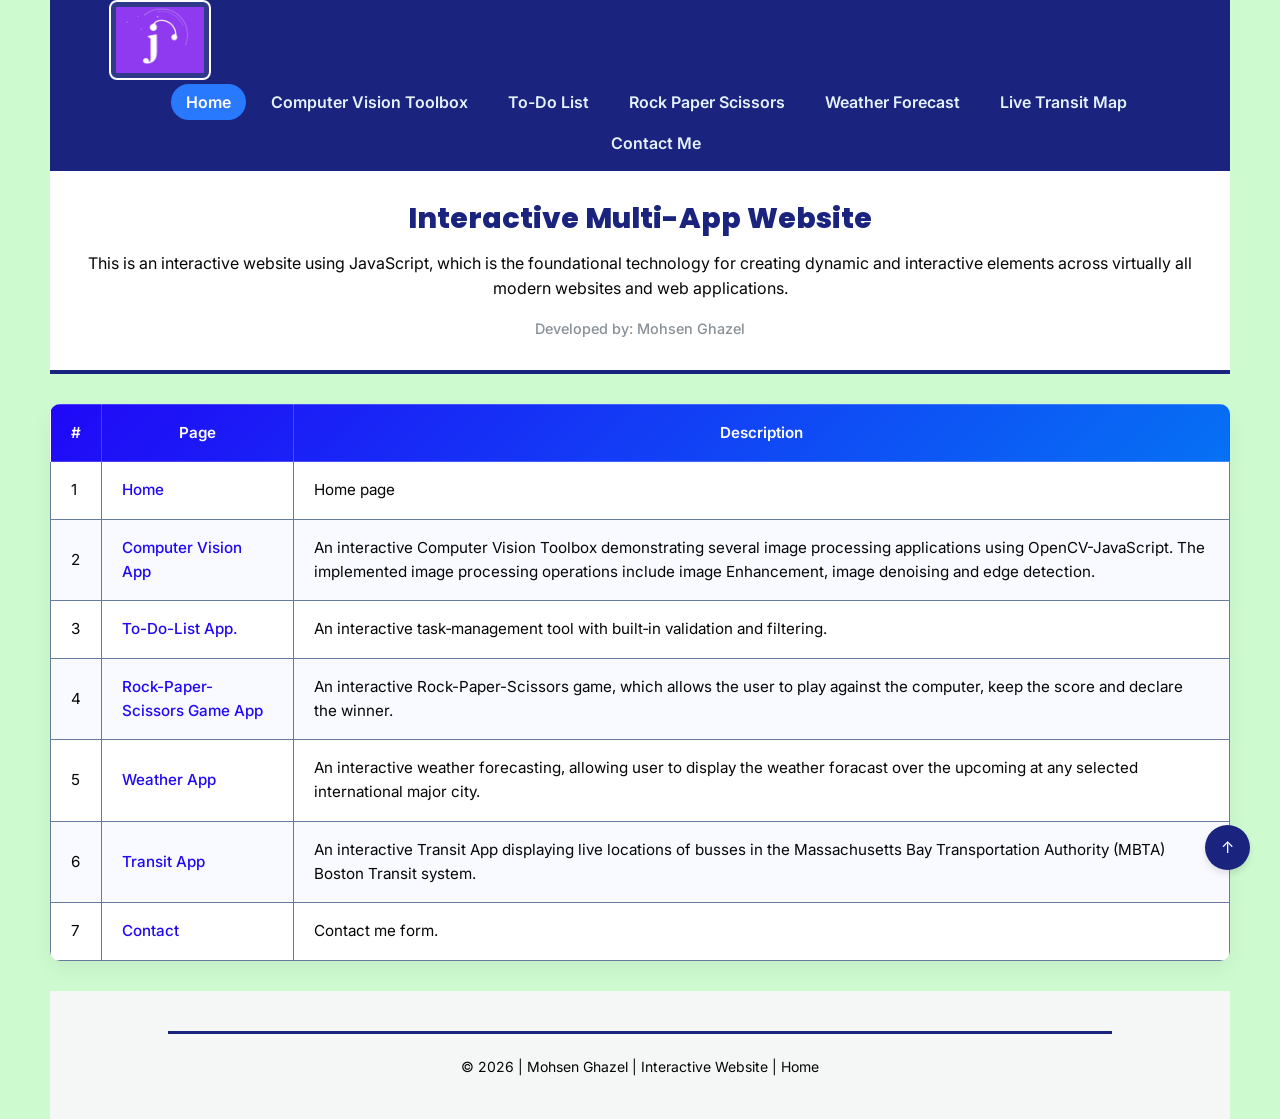
<file: index.html>
<!--
   =========================================================
   File: index.html
   =========================================================
   Course: Software Development Bootcamp Course
   Assignment # 2: Interactive Website
   =========================================================-
   Title: Interactive Website | Home Page
   ========================================================= 
   - Home Page of the Interactive Website.
   ========================================================= 
   Developer: Mohsen Ghazel
   Version: 25-Mar-2026
   ========================================================= 
-->
<!DOCTYPE html>
<html lang="en">
<head>
    <meta charset="UTF-8">
    <title>Interactive Website | Home Page</title>
    <meta name="viewport" content="width=device-width, initial-scale=1.0">
    <!-- Google Fonts -->
    <link rel="preconnect" href="https://fonts.googleapis.com">
    <link rel="preconnect" href="https://fonts.gstatic.com" crossorigin>
    <link href="https://fonts.googleapis.com/css2?family=Inter:wght@400;500;600&family=Poppins:wght@500;600;700&display=swap" rel="stylesheet">
    <!-- Bootstrap CSS -->
    <link href="https://cdn.jsdelivr.net/npm/bootstrap@5.3.2/dist/css/bootstrap.min.css" rel="stylesheet">
    <!-- My Styles Sheet-->
    <link rel="stylesheet" href="css/home_styles.css">
</head>

<body>
    <!-- Scroll to the very top of the document -->
    <div id="top"></div>

    <!-- ============================================ -->
    <!-- 1: TOP BANNER  -->
    <!-- ============================================ -->
    <header class="top-banner">
        <div class="logo">
            <a href="/">
                <img src="./assets/logo/js-animation.gif" alt="JS-Animation">
            </a>
        </div>
        <nav>
            <ul class="nav-links">
                <li><a href="index.html" class="active">Home</a></li>
                <li><a href="computer_vision_app.html">Computer Vision Toolbox</a></li>
                <li><a href="to_do_list_app.html">To-Do List</a></li>
                <li><a href="rock_paper_scissors_app.html">Rock Paper Scissors</a></li>
                <li><a href="weather_app.html">Weather Forecast</a></li>
                <li><a href="transit_app.html">Live Transit Map</a></li>
                <li><a href="contact.html">Contact Me</a></li>
            </ul>
        </nav>
    </header>

    <!-- ============================================ -->
    <!-- 2: HERO SECTION -->
    <!-- ============================================ -->
    <section class="hero-area">
        <h1>Interactive Multi-App Website</h1>
        <p class="subtitle">This is an interactive website using JavaScript, which is the foundational technology for creating dynamic and interactive elements across virtually all modern websites and web applications. </p>
        <div class="author-tag text-muted">Developed by: Mohsen Ghazel</div>
    </section>

    <!-- ============================================ -->
    <!-- 3: MAIN BODY -->
    <!-- ============================================ -->
    <main>
        <section>
            <div>
                <table class="modern-table">
                    <thead>
                        <tr>
                            <th>#</th>
                            <th>Page</th>
                            <th>Description</th>
                        </tr>
                    </thead>
                    <tbody>
                        <tr>
                            <td data-label="#">1</td>
                            <td data-label="Page"><a href="index.html">Home</a></td>
                            <td data-label="Description">Home page</td>
                        </tr>
                        <tr>
                            <td data-label="#">2</td>
                            <td data-label="Page"><a href="computer_vision_app.html">Computer Vision App</a></td>
                            <td data-label="Description">An interactive Computer Vision Toolbox demonstrating several image processing applications using OpenCV-JavaScript. The implemented image processing operations include image Enhancement, image denoising and edge detection.</td>
                        </tr>
                        <tr>
                            <td data-label="#">3</td>
                            <td data-label="Page"><a href="to_do_list_app.html"> To-Do-List App.</td>
                            <td data-label="Description">An interactive task‑management tool with built‑in validation and filtering.</td>
                        </tr>
                        <tr>
                            <td data-label="#">4</td>
                            <td data-label="Page"><a href="rock_paper_scissors_app.html"> Rock-Paper-Scissors Game App</a></td>
                            <td data-label="Description">An interactive Rock-Paper-Scissors game, which allows the user to play against the computer, keep the score and declare the winner.</td>
                        </tr>
                        <tr>
                            <td data-label="#">5</td>
                            <td data-label="Page"><a href="weather_app.html">Weather App</a></td>
                            <td data-label="Description">An interactive weather forecasting, allowing user to display the weather foracast over the upcoming at any selected international major city.</td>
                        </tr>
                        <tr>
                            <td data-label="#">6</td>
                            <td data-label="Page"><a href="transit_app.html">Transit App</a></td>
                            <td data-label="Description">An interactive Transit App displaying live locations of busses in the Massachusetts Bay Transportation Authority (MBTA) Boston Transit system.</td>
                        </tr>
                        <tr>
                            <td data-label="#">7</td>
                            <td data-label="Page"><a href="contact.html">Contact</a></td>
                            <td data-label="Description">Contact me form.</td>
                        </tr>
                    </tbody>
                </table>
            </div>
        </section>
    </main>

    <!-- Scroll to the very top of the document -->
    <a href="#top" class="topButton">↑</a>

    <!-- ============================================ -->
    <!-- 4: FOOTER -->
    <!-- ============================================ -->
    <footer>
        <div class="footer-line"></div>
        <small>&copy; 2026 | Mohsen Ghazel | Interactive Website | Home</small>
    </footer>

    <!-- ============================================ -->
    <!-- 5: The JavaScript Files: -->
    <!-- ============================================ -->
    <!-- Bootstrap JS File -->
    <script src="https://cdn.jsdelivr.net/npm/bootstrap@5.3.2/dist/js/bootstrap.bundle.min.js"></script>
    <!-- The page JS Script File -->
    <script src="js/home_script.js"></script>
</body>
</html>
</file>
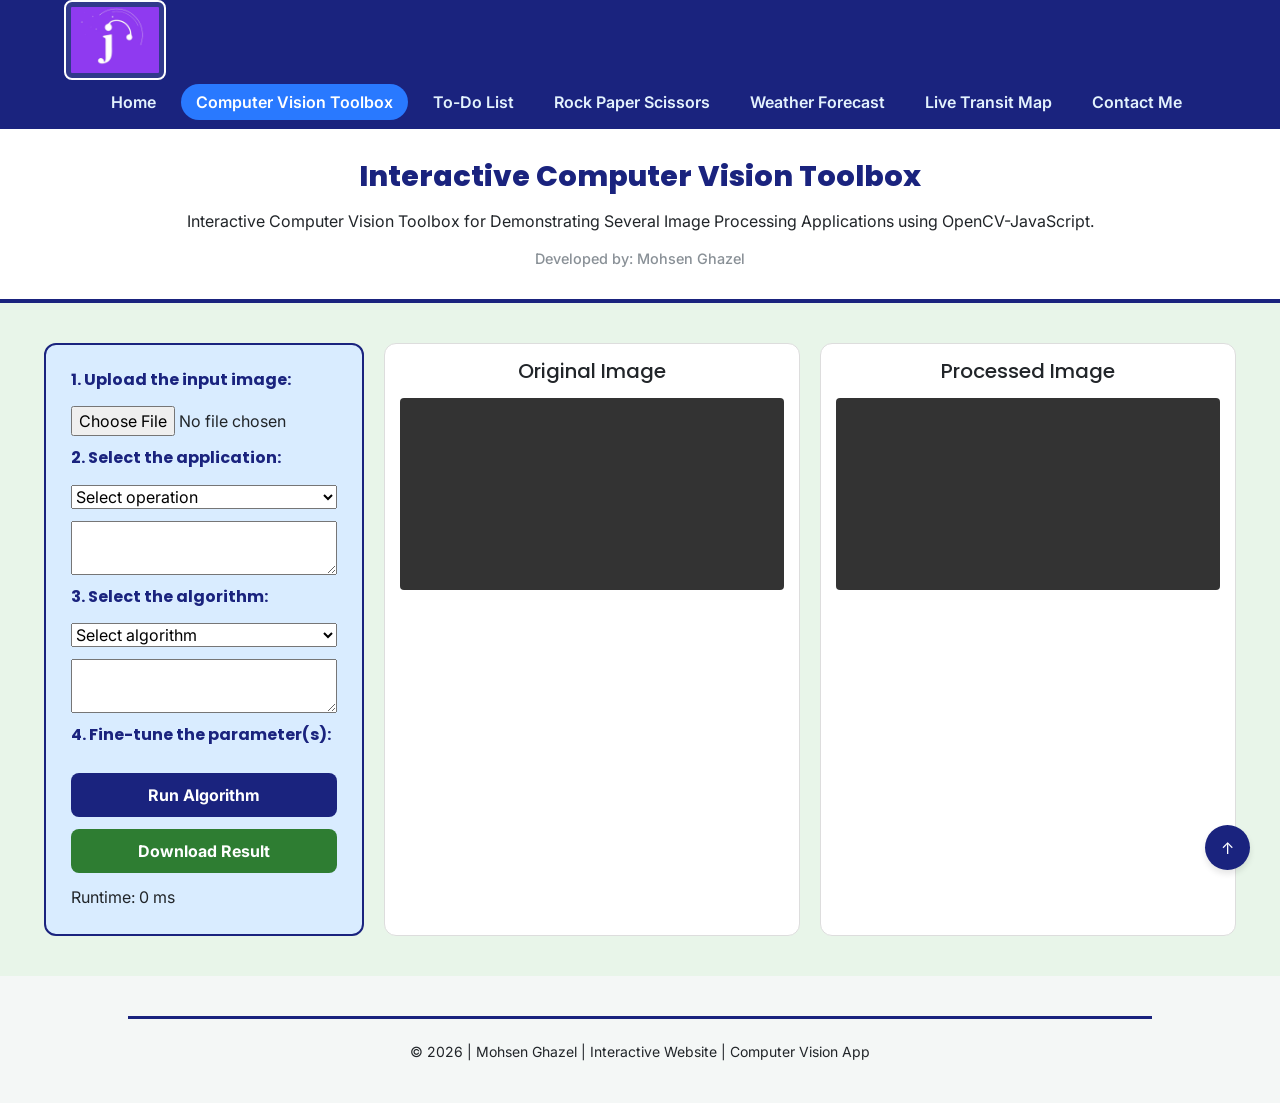
<file: computer_vision_app.html>
<!--
   =========================================================
   File: computer_vision_app.html
   =========================================================
   Course: Software Development Bootcamp Course
   Assignment # 2: Interactive Website
   =========================================================-
   Title: Interactive Computer Vision Toolbox using OpenCV-JavaScript
   ========================================================= 
   - An interactive, browser-based platform for experimenting 
     with Image Processing and Computer Vision algorithms using OpenCV.js.
        - This project provides a hands-on visual learning environment where users can:
            - Upload an input image.
            - Select the type of image processing operation to be applied on the selected image
            - Select the algorithm to process the image
            - Adjust algorithm parameter(s) in real-time
            - Observe the results instantly.
    ========================================================= 
    Developer: Mohsen Ghazel
    Version: 25-Mar-2026
    ========================================================= 
-->
<!DOCTYPE html>
<html lang="en">
<head>
    <meta charset="UTF-8">
    <title>Interactive Computer Vision Toolbox | OpenCV-JS </title>
    <meta name="viewport" content="width=device-width, initial-scale=1.0">
    <!-- Google Fonts -->
    <link rel="preconnect" href="https://fonts.googleapis.com">
    <link rel="preconnect" href="https://fonts.gstatic.com" crossorigin>
    <link href="https://fonts.googleapis.com/css2?family=Inter:wght@400;500;600&family=Poppins:wght@500;600;700&display=swap" rel="stylesheet">
    <!-- Bootstrap CSS -->
    <link href="https://cdn.jsdelivr.net/npm/bootstrap@5.3.2/dist/css/bootstrap.min.css" rel="stylesheet">
    <!-- OpenCV-JS Library (Keeping async as per your requirement) -->
    <script async src="https://docs.opencv.org/4.x/opencv.js"></script>
    <!-- Page Styles Sheet-->
    <link rel="stylesheet" href="css/cv_styles.css">
</head>

<body class="d-flex flex-column min-vh-100">
    <!-- Scroll to the very top of the document -->
    <div id="top"></div>
    <!-- ============================================ -->
    <!-- 1: TOP BANNER: Navigation Menu -->
    <!-- ============================================ -->
    <header class="top-banner">
        <div class="logo">
            <a href="/">
                <img src="./assets/logo/js-animation.gif" alt="JS-Animation">
            </a>
        </div>
        <nav>
            <ul class="nav-links">
                <li><a href="index.html">Home</a></li>
                <li><a href="computer_vision_app.html" class="active">Computer Vision Toolbox</a></li>
                <li><a href="to_do_list_app.html">To-Do List</a></li>
                <li><a href="rock_paper_scissors_app.html">Rock Paper Scissors</a></li>
                <li><a href="weather_app.html">Weather Forecast</a></li>
                <li><a href="transit_app.html">Live Transit Map</a></li>
                <li><a href="contact.html">Contact Me</a></li>
            </ul>
        </nav>
    </header>

    <!-- ============================================ -->
    <!-- 2: HERO SECTION: Description of the App -->
    <!-- ============================================ -->
    <section class="hero-area">
        <h1>Interactive Computer Vision Toolbox</h1>
        <p class="subtitle">Interactive Computer Vision Toolbox for Demonstrating Several Image Processing Applications using OpenCV-JavaScript.</p>
        <div class="author-tag text-muted">Developed by: Mohsen Ghazel</div>
    </section>

    <!-- ============================================ -->
    <!-- 3: MAIN CANVAS AREA: Sidebar and main display canvas -->
    <!-- ============================================ -->
    <main class="main-canvas-wrapper">
        <div class="container">
            <!-- Side-bar container: EXACTLY as original -->
            <div class="sidebar">
                <h3>1. Upload the input image:</h3>
                <input type="file" id="imageInput" accept="image/*">

                <h3>2. Select the application:</h3>
                <select id="operationSelect">
                    <option value="">Select operation</option>
                </select>
                <textarea id="operationDescription" readonly></textarea>

                <h3>3. Select the algorithm:</h3>
                <select id="algorithmSelect">
                    <option value="">Select algorithm</option>
                </select>
                <textarea id="algorithmDescription" readonly></textarea>

                <h3>4. Fine-tune the parameter(s):</h3>
                <div id="parameterContainer"></div>

                <!-- Your original Run button (ID unchanged) -->
                <button id="runButton">Run Algorithm</button>
                <button id="downloadButton">Download Result</button>
                
                <div id="runtimeBox">
                    Runtime: <span id="runtimeValue">0</span> ms
                </div>
            </div>

            <!-- Image display canvas: EXACTLY as original -->
            <div class="canvasArea">
                <div class="imageBox">
                    <h5>Original Image</h5>
                    <canvas id="originalCanvas"></canvas>
                </div>
                <div class="imageBox">
                    <h5>Processed Image</h5>
                    <canvas id="outputCanvas"></canvas>
                </div>
            </div>
        </div>
    </main>

    <!-- Scroll to the very top of the document -->
    <a href="#top" class="topButton">↑</a>

    <!-- ============================================ -->
    <!-- 4: FOOTER -->
    <!-- ============================================ -->
    <footer>
        <div class="footer-line"></div>
        <small>&copy; 2026 | Mohsen Ghazel | Interactive Website | Computer Vision App</small>
    </footer>

    <!-- ============================================ -->
    <!-- 5: The JavaScript Files: -->
    <!-- ============================================ -->
    <!-- Bootstrap JS File -->
    <script src="https://cdn.jsdelivr.net/npm/bootstrap@5.3.2/dist/js/bootstrap.bundle.min.js"></script>
    <!-- The page JS Files  -->
    <script src="js/cv_data.js"></script>
    <script src="js/cv_ui.js"></script>
    <script src="js/cv_algorithms.js"></script>
    <script src="js/cv_script.js"></script>
</body>
</html>
</file>
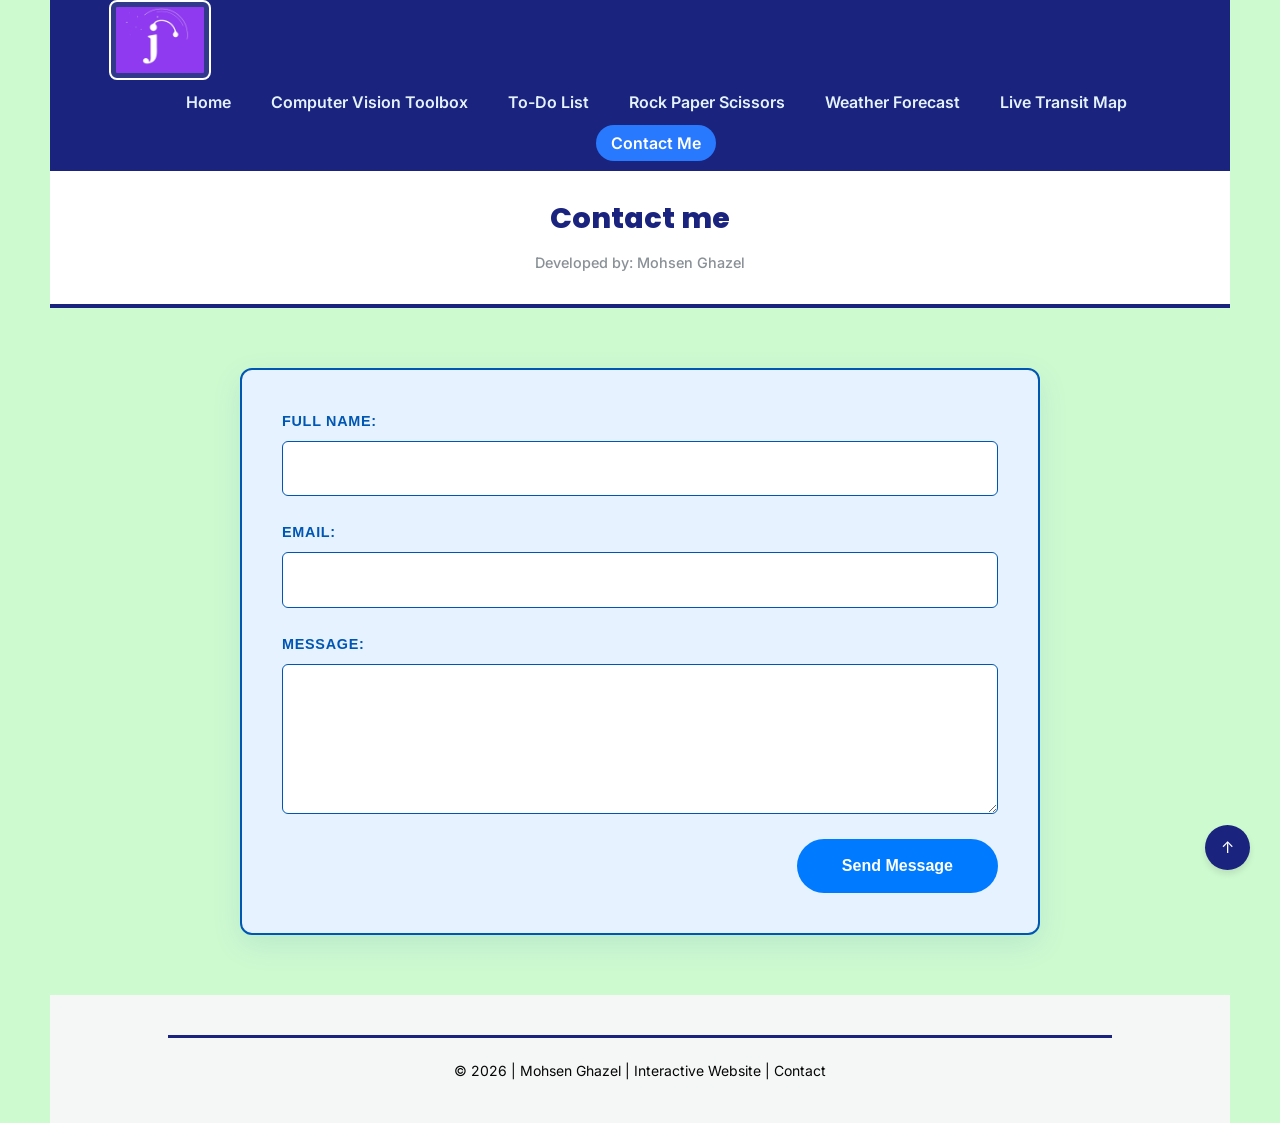
<file: contact.html>
<!--
   =========================================================
   File: contact.html
   =========================================================
   Course: Software Development Bootcamp Course
   Assignment # 2: Interactive Website
   =========================================================-
   Title: Contact me page
   ========================================================= 
   - Home Page of the Interactive Website.
   ========================================================= 
   Developer: Mohsen Ghazel
   Version: 31-Mar-2026
   ========================================================= 
-->
<!DOCTYPE html>
<html lang="en">
<head>
    <meta charset="UTF-8">
    <title>Contact | Your Name</title>
    <meta name="viewport" content="width=device-width, initial-scale=1.0">
    <!-- Google Fonts -->
    <link rel="preconnect" href="https://fonts.googleapis.com">
    <link rel="preconnect" href="https://fonts.gstatic.com" crossorigin>
    <link href="https://fonts.googleapis.com/css2?family=Inter:wght@400;500;600&family=Poppins:wght@500;600;700&display=swap" rel="stylesheet">
    <!-- Bootstrap CSS -->
    <link href="https://cdn.jsdelivr.net/npm/bootstrap@5.3.2/dist/css/bootstrap.min.css" rel="stylesheet">
    <!-- My Styles Sheet-->
    <link rel="stylesheet" href="css/home_styles.css">
</head>

<body>
    <!-- Scroll to the very top of the document -->
    <div id="top"></div>

    <!-- ============================================ -->
    <!-- 1: TOP BANNER  -->
    <!-- ============================================ -->
    <header class="top-banner">
        <div class="logo">
            <a href="/">
                <img src="./assets/logo/js-animation.gif" alt="JS-Animation">
            </a>
        </div>
        <nav>
            <ul class="nav-links">
                <li><a href="index.html">Home</a></li>
                <li><a href="computer_vision_app.html">Computer Vision Toolbox</a></li>
                <li><a href="to_do_list_app.html">To-Do List</a></li>
                <li><a href="rock_paper_scissors_app.html">Rock Paper Scissors</a></li>
                <li><a href="weather_app.html">Weather Forecast</a></li>
                <li><a href="transit_app.html">Live Transit Map</a></li>
                <li><a href="contact.html" class="active">Contact Me</a></li>
            </ul>
        </nav>
    </header>

    <!-- ============================================ -->
    <!-- 2: HERO SECTION -->
    <!-- ============================================ -->
    <section class="hero-area">
        <h1>Contact me</h1>
        <div class="author-tag text-muted">Developed by: Mohsen Ghazel</div>
    </section>

    <!-- ============================================ -->
    <!-- 3: TOP BANNER  -->
    <!-- ============================================ -->
    <main>
        <section>
            <!----------------------------------------------------------->
            <!-- Contact Form  -->
            <!----------------------------------------------------------->
            <form id="contact-form" novalidate>
                <!-- Name -->
                <div class="form-group">
                    <label for="name">Full Name:</label>
                    <input type="text" id="name" name="name" required minlength="2">
                    <span class="error-message" id="name-error"></span>
                </div>
                <!-- Email -->
                <div class="form-group">
                    <label for="email">Email:</label>
                    <input type="email" id="email" name="email" required>
                    <span class="error-message" id="email-error"></span>
                </div>
                <!-- Message -->
                <div class="form-group">
                    <label for="message">Message:</label>
                    <textarea id="message" name="message" required minlength="10"></textarea>
                    <span class="error-message" id="message-error"></span>
                </div>

                <!-- Button -->
                <div class="button-container">
                    <button type="submit">Send Message</button>
                </div>

            </form>
        </section>
    </main>
    
    <!-- Scroll to the very top of the document -->
    <a href="#top" class="topButton">↑</a>

    <!-- ============================================ -->
    <!-- 4: FOOTER -->
    <!-- ============================================ -->
    <footer>
        <div class="footer-line"></div>
        <small>&copy; 2026 | Mohsen Ghazel | Interactive Website | Contact</small>
    </footer>

    <!-- ============================================ -->
    <!-- 5: The JavaScript Files: -->
    <!-- ============================================ -->
    <!-- Bootstrap JS File -->
    <script src="https://cdn.jsdelivr.net/npm/bootstrap@5.3.2/dist/js/bootstrap.bundle.min.js"></script>
    <!-- The page JS Script File -->
    <script src="js/home_script.js"></script>
</body>
</html>
</file>
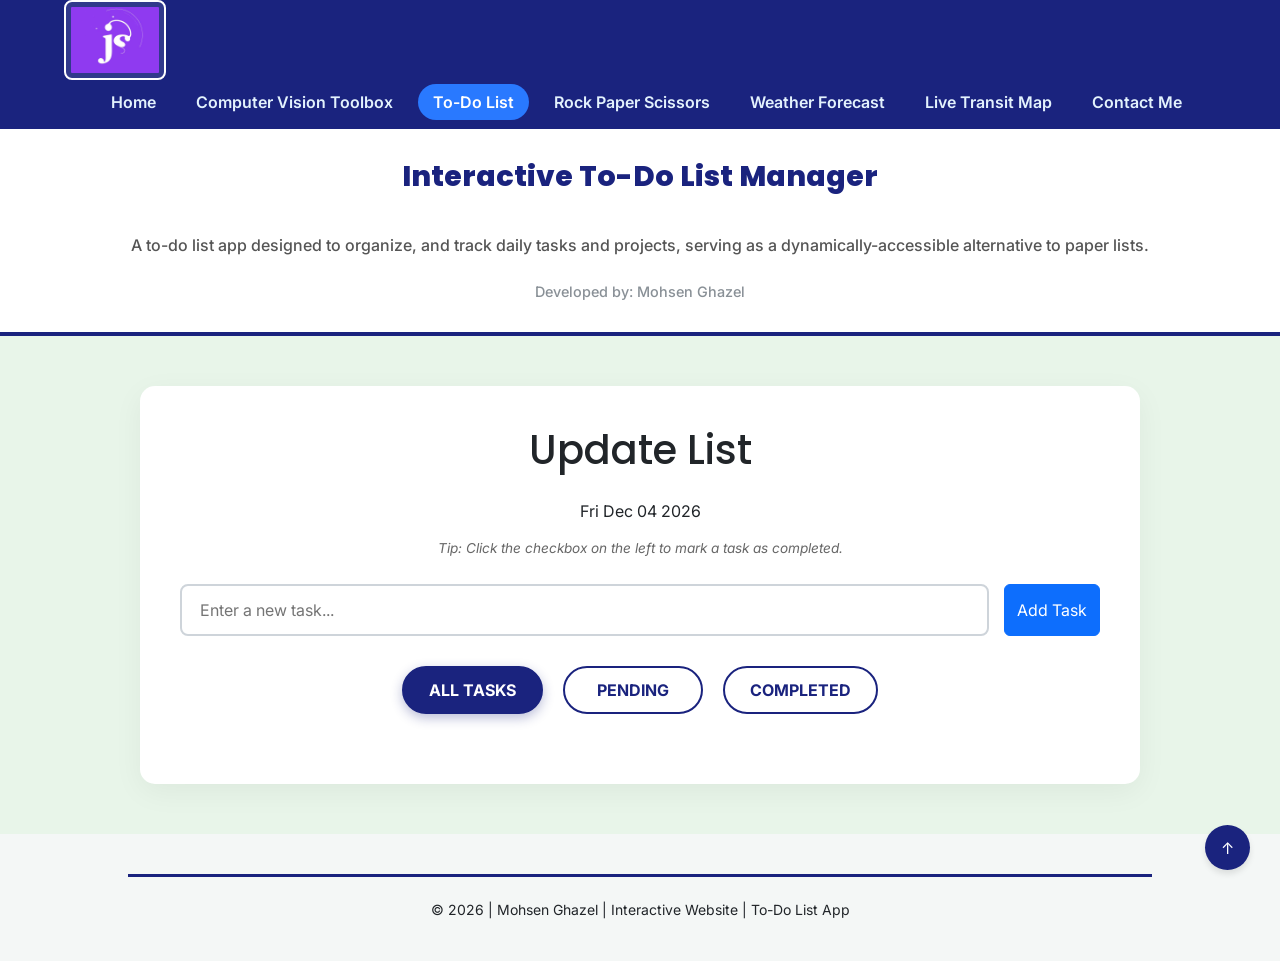
<file: to_do_list_app.html>
<!--  
   =========================================================
   File: to_do_list_app.html
   =========================================================
   Course: Software Development Bootcamp Course
   Assignment # 2: Interactive Website
   =========================================================-
   Title: Interactive To-Do-List App
   ========================================================= 
   - An interactive To-Do-List App, which allows users to:
    - Add a  new task to the list
    - Remove an existing task
    - Mark a task a complete
    - List all tasks
    - List all completed tasks
    ========================================================= 
    Developer: Mohsen Ghazel
    Version: 26-Mar-2026
    ========================================================= 
-->
<!DOCTYPE html>
<html lang="en">
    <head>
        <meta charset="UTF-8">
        <title>To-Do-List | Interactive To-Do-List </title>
        <meta name="viewport" content="width=device-width, initial-scale=1.0">
        <!-- Google Fonts -->
        <link rel="preconnect" href="https://fonts.googleapis.com">
        <link rel="preconnect" href="https://fonts.gstatic.com" crossorigin>
        <link href="https://fonts.googleapis.com/css2?family=Inter:wght@400;500;600&family=Poppins:wght@500;600;700&display=swap" rel="stylesheet">
        <!-- Bootstrap CSS -->
        <link href="https://cdn.jsdelivr.net/npm/bootstrap@5.3.2/dist/css/bootstrap.min.css" rel="stylesheet">
        <!-- Page Styles Sheet-->
        <link rel="stylesheet" href="./css/tdl_styles.css">
    </head>

    <body>
        <!-- Go to top of the page: At the top of your page -->
        <div id="top"></div>

        <!-- ============================================ -->
        <!-- 1: Top Banner Navigation Menu -->
        <!-- ============================================ -->
        <header class="top-banner">
            <div class="logo">
                <a href="/">
                    <img src="./assets/logo/js-animation.gif" height="45px" alt="JS-Animation">
                </a>
            </div>
            <nav>
                <ul class="nav-links">
                    <li><a href="index.html">Home</a></li>
                    <li><a href="computer_vision_app.html">Computer Vision Toolbox</a></li>
                    <li><a href="to_do_list_app.html"  class="active">To-Do List</a></li>
                    <li><a href="rock_paper_scissors_app.html">Rock Paper Scissors</a></li>
                    <li><a href="weather_app.html">Weather Forecast</a></li>
                    <li><a href="transit_app.html">Live Transit Map</a></li>
                    <li><a href="contact.html">Contact Me</a></li>
                </ul>
            </nav>
        </header>

        <!-- ============================================ -->
        <!-- 2: HERO SECTION: Description of the App -->
        <!-- ============================================ -->
        <section class="hero-area">
            <h1>Interactive To-Do List Manager</h1>
            <br>
            <p class="subtitle">A to-do list app designed to organize, and track daily tasks and projects, serving as a dynamically-accessible alternative to paper lists.</p>
            <br>
            <div class="author-tag text-muted">Developed by: Mohsen Ghazel</div>
        </section>

        <!-- ============================================ -->
        <!-- 3: Main Body (The Canvas) -->
        <!-- ============================================ -->
        <main class="main-canvas">
            <div class="app">
                <header>
                    <h1>Update List</h1>
                    <p id="todayDate"></p>
                    <!-- Added instruction for the user -->
                    <span class="instruction-note">
                        Tip: Click the checkbox on the left to mark a task as completed.
                    </span>
                </header>

                <div class="input-container">
                    <input id="taskInput" placeholder="Enter a new task...">
                    <button id="addBtn" class="btn btn-primary">Add Task</button>
                </div>

                <!-- Inside the .app container -->
                <div class="filters">
                    <button data-filter="all" class="active">All Tasks</button>
                    <button data-filter="active">Pending</button>
                    <button data-filter="completed">Completed</button>
                </div>

                <ul id="taskList" class="list-unstyled">
                    <!-- Example of the new organized structure -->
                    <li class="task-item">
                        <span class="task-text">Complete OpenCV Project</span>
                        <div class="task-btns">
                            <button class="btn-edit btn-sm">Edit</button>
                            <button class="btn-delete btn-sm">Delete</button>
                        </div>
                    </li>
                </ul>
            </div>
        </main>

        <!-- Scroll to the very top of the document -->
        <a href="#top" class="topButton">↑</a>

        <!-- ============================================ -->
        <!-- 4: FOOTER -->
        <!-- ============================================ -->
        <footer>
            <div class="footer-line"></div>
            <small>&copy; 2026 | Mohsen Ghazel | Interactive Website | To-Do List App</small>
        </footer>

        <!-- ============================================ -->
        <!-- 5: The JavaScript Files: -->
        <!-- ============================================ -->
        <!-- Bootstrap JS File -->
        <script src="https://cdn.jsdelivr.net/npm/bootstrap@5.3.2/dist/js/bootstrap.bundle.min.js"></script>
        <!-- The page JS Files  -->
        <script src="./js/tdl_script.js"></script>
    </body>
</html>
</file>
<file: css/home_styles.css>
/* =========================================================
   Stylesheet file: styles.css
   ---------------------------------------------------------
   Software Development Bootcamp Course
   Assignment # 1: Personal Website
   ---------------------------------------------------------
   Student: Mohsen Ghazel
   Professional Digital Portfolio 
   =========================================================
   Structure:
   ---------------------------------------------------------
   Part 1  : Global Variables
   Part 2  : Header
   Part 3  : Navigation
   Part 4  : Main Body
             4.1 Typography
             4.2 Layout Containers
             4.3 Sections
             4.4 Components
             4.5: Tables
             4.6 Forms
             4.7 Utilities
   Part 5  : Footer
   Part 6  : Media Responsiveness
   ========================================================= */

/* =========================================================
   Part 1: GLOBAL VARIABLES
   ========================================================= */

/* --- Universal Reset --- */
*,
*::before,
*::after {
    margin: 0;
    padding: 0;
    box-sizing: border-box;
    min-width: 0; 
}

/* --- Root Design Tokens --- */
:root {
    --primary-color: #2008f7;
    --accent-color: #0671f4;
    --background-color: #cefad0;
    --text-color: #060606;
    --white-color: #ffffff;
    --border-color: #dddddd;
    --danger-color: #dc3545;

    /* Radii */
    --radius-sm: 8px;
    --radius-md: 12px;
    --radius-lg: 18px;
}

/* --- Global HTML Behavior --- */
html {
    scroll-behavior: smooth;
}

/* --- Base Body --- */
body {
    /*  TYPOGRAPHY WITH GOOGLE FONTS */
    font-family: 'Inter', sans-serif;
    background-color: var(--background-color);
    color: var(--text-color);
    line-height: 1.6;

    /* Horizontal left/right margin-spacing */
    padding-left: 50px;
    padding-right: 50px;
}

/* --- Responsive Images --- */
img {
    max-width: 100%;
    height: auto;
    display: block;
}

/* 
----------------------------------------------------------------
2. HEADER & NAVIGATION 
----------------------------------------------------------------
*/
.top-banner {
    display: flex;
    justify-content: space-between;
    align-items: center;
    padding: 0 5%; /* Changed to percentage for flexibility */
    background-color: #1a237e;
    min-height: 100px; /* Use min-height so it can expand if items wrap */
    height: auto;      /* Allows container to grow if needed */
    color: white;
    flex-wrap: wrap;   /* Crucial: allows items to move to next line instead of overlapping */
}

/* Styled Logo with White Border */
.top-banner img {
    height: 80px;               /* Keeps it from being too big */
    width: auto;
    border: 2px solid white;    /* The white border */
    padding: 5px;               /* Space between logo and border */
    border-radius: var(--radius-sm); /* Matches your global theme radius */
    background-color: rgba(255, 255, 255, 0.1); /* Optional: slight glow effect */
    transition: transform 0.3s ease;
}

.nav-links {
    display: flex;
    list-style: none;
    gap: 10px;
    margin: 10px 0;    /* Added vertical margin for when it wraps */
    flex-wrap: wrap;   /* Allows individual links to wrap on very small screens */
    justify-content: center;
}

.nav-links a {
    text-decoration: none;
    color: #e3f2fd;
    padding: 8px 15px; /* Slightly reduced padding for better fit */
    border-radius: 25px;
    font-weight: 600;
    white-space: nowrap; /* Keeps link text on one line */
    transition: background-color 0.3s ease;
}

/* Mobile Fix: Centers everything when the screen is small */
@media (max-width: 768px) {
    .top-banner {
        flex-direction: column; /* Stacks logo/title above the menu */
        justify-content: center;
        padding: 20px;
    }
    
    .nav-links {
        padding: 0;
        gap: 5px;
    }

    /* Styled Logo with White Border */
    .top-banner img {
        height: 50px;               /* Keeps it from being too big */
        width: auto;
        border: 2px solid white;    /* The white border */
        padding: 5px;               /* Space between logo and border */
        border-radius: var(--radius-sm); /* Matches your global theme radius */
        background-color: rgba(255, 255, 255, 0.1); /* Optional: slight glow effect */
        transition: transform 0.3s ease;
    }
}

.nav-links a.active {
    background-color: #2979ff;
    color: white;
}


/* 
----------------------------------------------------------------
3. HERO SECTION
----------------------------------------------------------------
*/
.hero-area {
    text-align: center;
    padding: 30px 20px;
    background: #ffffff;
    border-bottom: 4px solid #1a237e;
}

.hero-area h1 {
    font-weight: 800;
    color: #1a237e;
    font-size: 1.8rem;
    margin-bottom: 5px;
}

/* Standard Bootstrap behavior (often included) */
.text-muted {
    color: #6c757d !important; /* Muted gray color */
}

/* Custom styling for the author name */
.author-tag {
    font-weight: 500;       /* Slightly bolder than body text */
    font-size: 0.9em;      /* Slightly smaller */
    text-decoration: none; /* If it's a link, remove underline */
}

/* Combine with text-muted for the specific usage */
.author-tag.text-muted {
    opacity: 0.8;          /* Adds extra subtlety */
}

/* =========================================================
   Part 4: MAIN BODY
   ========================================================= */
/* ---------------------------------------------------------
   4.1 TYPOGRAPHY
   --------------------------------------------------------- */
/* Headings */
h1, h2, h3, h4, h5, h6 {
    /* TYPOGRAPHY WITH GOOGLE FONTS */
    font-family: 'Poppins', sans-serif;
    margin-bottom: 15px;
    color: var(--primary-color);
    line-height: 1.2;
}

h1 {
    font-size: clamp(1.8rem, 4vw, 2.5rem);
    /*border-bottom: 2px solid var(--accent-color);*/
    padding-bottom: 10px;
}

h2 {
    font-size: clamp(1.4rem, 3vw, 2rem);
}

/* paragraphs */
p {
    margin-bottom: 15px;
}

/* Ordered/un-ordered lists */
ul, ol {
    margin-left: 20px;
    margin-bottom: 15px;
}

/* Lists */
li {
    margin-bottom: 5px;
}

/* ---------------------------------------------------------
   4.2 LAYOUT CONTAINERS
   --------------------------------------------------------- */
/* Container */
.container {
    width: 100%;
    max-width: 1200px;

    margin-left: auto;
    margin-right: auto;
    margin-top: 40px;
    margin-bottom: 40px;

    padding: 30px;

    background: var(--white-color);
    border-radius: 8px;
    box-shadow: 0 4px 8px rgba(0, 0, 0, 0.08);
}


/* ---------------------------------------------------------
   4.3 SECTIONS
   --------------------------------------------------------- */

/* Section */
.section {
    padding: 40px 0;
}

/* Hero */
.hero {
    text-align: center;
    padding: 80px 20px;
    background-color: var(--background-color);
    border-radius: 8px;
}

/* Projects Grid */
.project-grid {
    display: grid;
    grid-template-columns: repeat(auto-fit, minmax(280px, 1fr));
    gap: 20px;
}

/* Project Card */
.project-card {
    background: var(--white-color);
    padding: 20px;
    border-radius: 8px;
    box-shadow: 0 2px 6px rgba(0,0,0,0.06);
    transition: transform 0.2s ease;
}

/* Project Card */
.project-card:hover {
    transform: translateY(-5px);
}


/* ---------------------------------------------------------
   4.4 COMPONENTS
   --------------------------------------------------------- */

/* Buttons */
.btn {
    display: inline-block;
    padding: 10px 20px;
    background-color: var(--accent-color);
    color: var(--white-color);
    border: none;
    border-radius: 5px;
    cursor: pointer;
    transition: 0.3s ease;
}

.btn:hover {
    background-color: var(--primary-color);
}

/* ---------------------------------------------------------
   4.5 TABLES
   --------------------------------------------------------- */

.modern-table {
    width: 100%;
    border-collapse: collapse;  
    margin: 30px 0;
    background: #ffffff;
    border-radius: 10px;
    overflow: hidden;
    box-shadow: 0 8px 20px rgba(0, 0, 0, 0.05);
}

/* Header */
.modern-table thead tr {
    background: linear-gradient(135deg, var(--primary-color), var(--accent-color));
}

.modern-table th {
    padding: 16px 20px;
    text-align: center;
    font-weight: 600;
    color: #ffffff;
    font-size: 0.95rem;
    border: 1px solid rgba(255,255,255,0.2); 
}

/* Body Cells */
.modern-table td {
    padding: 16px 20px;
    font-size: 0.95rem;
    border: 1px solid #677aa0; 
}

/* Zebra striping */
.modern-table tbody tr:nth-child(even) {
    background-color: #f8faff;
}

/* Row hover */
.modern-table tbody tr:hover {
    background-color: #eef3ff;
    transition: background 0.2s ease;
}

/* Improve links inside table */
.modern-table td a {
    color: var(--primary-color);
    font-weight: 500;
    text-decoration: none;
}

.modern-table td a:hover {
    text-decoration: underline;
}

/* ---------------------------------------------------------
   4.6 FORMS
   --------------------------------------------------------- */
/* Container & Centering */
#contact-form {
  width: 75%;           /* 75% of the page width */
  max-width: 800px;     /* Prevents stretching on ultra-wide screens */
  margin: 60px auto;    /* Space above/below, centered horizontally */
  padding: 40px;
  box-sizing: border-box;
  
  /* Background & Outer Border */
  background-color: #e6f2ff; /* Light-blue background */
  border: 2px solid #0056b3;  /* Solid blue border around the form */
  border-radius: 12px;
  box-shadow: 0 10px 30px rgba(0, 86, 179, 0.1); /* Soft blue shadow */
  
  font-family: 'Segoe UI', Roboto, Helvetica, Arial, sans-serif;
}

/* Form Group Layout */
.form-group {
  margin-bottom: 25px;
  display: flex;
  flex-direction: column;
}

/* Label Styling: Blue & Bold */
label {
  color: #0056b3;       /* Bold blue font */
  font-weight: 700;     
  margin-bottom: 8px;
  font-size: 0.9rem;
  text-transform: uppercase;
  letter-spacing: 0.05em;
}

/* Input & Textarea Styling */
input[type="text"],
input[type="email"],
textarea {
  width: 100%;
  padding: 14px;
  background-color: #ffffff; /* White background for text clarity */
  border: 1px solid #0056b3;  /* Thin blue border around inputs */
  border-radius: 6px;
  font-size: 16px;
  color: #333;
  transition: all 0.2s ease;
  box-sizing: border-box; 
}

/* Focus state for better accessibility */
input:focus, 
textarea:focus {
  outline: none;
  border-color: #007bff;
  box-shadow: 0 0 0 4px rgba(0, 123, 255, 0.15);
}

textarea {
  height: 150px;
  resize: vertical; 
}

/* Right-Aligning the Button Container */
.button-container {
  display: flex;
  justify-content: flex-end;
  margin-top: 10px;
}

/* Button Styling */
button[type="submit"] {
  background-color: #007bff; /* Primary blue */
  color: #ffffff;            /* White text */
  padding: 14px 45px;
  border: none;
  border-radius: 30px;       /* Rounded edges */
  cursor: pointer;
  font-size: 16px;
  font-weight: 600;
  transition: all 0.3s ease;
}

/* Button Hover Effects */
button[type="submit"]:hover {
  background-color: #0056b3;
  box-shadow: 0 5px 15px rgba(0, 86, 179, 0.3);
  transform: translateY(-2px);
}

button[type="submit"]:active {
  transform: translateY(0);
}

/* Validation Error Text */
.error-message {
  color: #d93025;
  font-size: 0.85rem;
  margin-top: 6px;
  font-weight: 600;
  display: none;
}


/* ---------------------------------------------------------
   4.7 UTILITIES
   --------------------------------------------------------- */
/* Indenting */
.custom-indent {
    padding-left: 20px;
}

/* Back to the Top link */
.back-to-top {
    position: fixed;
    bottom: 20px;
    right: 20px;
    z-index: 1000;
}


/* =========================================================
   Part 5: FOOTER
   ========================================================= */
   
footer {
    padding: 40px 0;
    text-align: center;
    background: #f4f7f6;
}

.footer-line {
    width: 80%;
    height: 3px;
    background-color: #1a237e;
    margin: 0 auto 20px auto;
}

/* Floating "Back to Top" circular button */
.topButton {
    position: fixed;
    bottom: 30px;
    right: 30px;
    background: #1a237e;
    color: white;
    width: 45px;
    height: 45px;
    border-radius: 50%;
    display: flex;
    align-items: center;
    justify-content: center;
    text-decoration: none;
    box-shadow: 0 4px 6px rgba(0,0,0,0.1);
}

/* =========================================================
   Part 6: RESPONSIVENESS
   ========================================================= */

   /* ---------------------------------------------------------
   6.1 Responsive media
   --------------------------------------------------------- */
/* Large Screens */
@media (min-width: 1400px) {
    .container {
        max-width: 1400px;
    }
}

/* Laptops */
@media (max-width: 1200px) {
    .container {
        width: 95%;
    }
}

/* Tablets */
@media (max-width: 992px) {
    .project-grid {
        grid-template-columns: repeat(auto-fit, minmax(240px, 1fr));
    }
}

@media (max-width: 768px) {
  /* Styles for tablets and phones go here */
  .container { flex-direction: column; }
}

/* ---------------------------------------------------------
   6.2 Responsive Table behavior
   --------------------------------------------------------- */

@media (max-width: 768px) {

    .modern-table thead {
        display: none;
    }

    .modern-table,
    .modern-table tbody,
    .modern-table tr,
    .modern-table td {
        display: block;
        width: 100%;
    }

    .modern-table tr {
        margin-bottom: 15px;
        background: var(--white-color);
        padding: 15px;
        border-radius: 6px;
        box-shadow: 0 2px 6px rgba(0,0,0,0.05);
    }

    .modern-table td {
        text-align: right;
        padding-left: 50%;
        position: relative;
        border-bottom: none;
    }

    .modern-table td::before {
        content: attr(data-label);
        position: absolute;
        left: 15px;
        width: 45%;
        font-weight: 600;
        text-align: left;
        color: var(--primary-color);
    }
}
</file>
<file: css/cv_styles.css>
/* =========================================================
   Computer Vision App CSS Stylesheet File: cv_styles.css
   =========================================================
   Course: Software Development Bootcamp Course
   Assignment # 2: Interactive Website
   =========================================================
   Developer: Mohsen Ghazel
   Version: 26-Mar-2026
   =========================================================
   TABLE OF CONTENTS:
   =========================================================
    1. RESET & GLOBAL STYLES: Base typography and body defaults
    2. HEADER & NAVIGATION: Top banner, branding, and nav links
    3. HERO SECTION: Page introduction and headers
    4. MAIN LAYOUT: Containers and structural wrappers
    5. SIDEBAR & CONTROLS: Input panel and sidebar styling
    6. CANVAS & DISPLAY: Image areas and canvas elements
    7. INTERACTIVE ELEMENTS: Buttons and hover states
    8. FOOTER: Page end and "Back to Top" utility
   ========================================================= 
*/

/* 
=========================================================-
1. RESET & GLOBAL STYLES
=========================================================-
*/
body {
    margin: 0;
    font-family: 'Inter', sans-serif;
    /* Flex-grow on main-canvas-wrapper needs a flex body if using sticky footers */
    display: flex;
    flex-direction: column;
    min-height: 100vh;
}

/* --- Root Design Tokens --- */
:root {
    /* Radii */
    --radius-sm: 8px;
    --radius-md: 12px;
    --radius-lg: 18px;
}

/* 
=========================================================-
2. HEADER & NAVIGATION 
=========================================================-
*/
.top-banner {
    display: flex;
    justify-content: space-between;
    align-items: center;
    padding: 0 5%; /* Changed to percentage for flexibility */
    background-color: #1a237e;
    min-height: 100px; /* Use min-height so it can expand if items wrap */
    height: auto;      /* Allows container to grow if needed */
    color: white;
    flex-wrap: wrap;   /* Crucial: allows items to move to next line instead of overlapping */
}

/* Styled Logo with White Border */
.top-banner img {
    height: 80px;               /* Keeps it from being too big */
    width: auto;
    border: 2px solid white;    /* The white border */
    padding: 5px;               /* Space between logo and border */
    border-radius: var(--radius-sm); /* Matches your global theme radius */
    background-color: rgba(255, 255, 255, 0.1); /* Optional: slight glow effect */
    transition: transform 0.3s ease;
}

.nav-links {
    display: flex;
    list-style: none;
    gap: 10px;
    margin: 10px 0;    /* Added vertical margin for when it wraps */
    flex-wrap: wrap;   /* Allows individual links to wrap on very small screens */
    justify-content: center;
}

.nav-links a {
    text-decoration: none;
    color: #e3f2fd;
    padding: 8px 15px; /* Slightly reduced padding for better fit */
    border-radius: 25px;
    font-weight: 600;
    white-space: nowrap; /* Keeps link text on one line */
    transition: background-color 0.3s ease;
}

/* Mobile Fix: Centers everything when the screen is small */
@media (max-width: 768px) {
    .top-banner {
        flex-direction: column; /* Stacks logo/title above the menu */
        justify-content: center;
        padding: 20px;
    }
    
    .nav-links {
        padding: 0;
        gap: 5px;
    }

    /* Styled Logo with White Border */
    .top-banner img {
        height: 50px;               /* Keeps it from being too big */
        width: auto;
        border: 2px solid white;    /* The white border */
        padding: 5px;               /* Space between logo and border */
        border-radius: var(--radius-sm); /* Matches your global theme radius */
        background-color: rgba(255, 255, 255, 0.1); /* Optional: slight glow effect */
        transition: transform 0.3s ease;
    }
}

.nav-links a.active {
    background-color: #2979ff;
    color: white;
}

/* 
=========================================================-
3. HERO SECTION
=========================================================-
*/
.hero-area {
    text-align: center;
    padding: 30px 20px;
    background: #ffffff;
    border-bottom: 4px solid #1a237e;
}

.hero-area h1 {
    font-weight: 800;
    color: #1a237e;
    font-size: 1.8rem;
    margin-bottom: 5px;
}

/* Standard Bootstrap behavior (often included) */
.text-muted {
    color: #6c757d !important; /* Muted gray color */
}

/* Custom styling for the author name */
.author-tag {
    font-weight: 500;       /* Slightly bolder than body text */
    font-size: 0.9em;      /* Slightly smaller */
    text-decoration: none; /* If it's a link, remove underline */
}

/* Combine with text-muted for the specific usage */
.author-tag.text-muted {
    opacity: 0.8;          /* Adds extra subtlety */
}


/* 
=========================================================-
4. MAIN LAYOUT
=========================================================-
/* 
   ---------------------------------------------------------
   4.1 TYPOGRAPHY
   --------------------------------------------------------- 
*/
/* Headings */
h1, h2, h3, h4, h5, h6 {
    /* TYPOGRAPHY WITH GOOGLE FONTS */
    font-family: 'Poppins', sans-serif;
    margin-bottom: 15px;
    color: var(--primary-color);
    line-height: 1.2;
}

h1 {
    font-size: clamp(1.8rem, 4vw, 2.5rem);
    /*border-bottom: 2px solid var(--accent-color);*/
    padding-bottom: 10px;
}

h2 {
    font-size: clamp(1.4rem, 3vw, 2rem);
}

/* paragraphs */
p {
    margin-bottom: 15px;
}

/* Ordered/un-ordered lists */
ul, ol {
    margin-left: 20px;
    margin-bottom: 15px;
}

/* Lists */
li {
    margin-bottom: 5px;
}

/* 
   ---------------------------------------------------------
   4.2 Background color
   --------------------------------------------------------- 
*/
/* The background wrapper for the primary content area */
.main-canvas-wrapper {
    background-color: #e8f5e9; /* Light Green background */
    padding: 40px 0;
    flex-grow: 1;
}

/* 
   ---------------------------------------------------------
   4.3 Alignment
   --------------------------------------------------------- 
*/
/* Centered content container with flex side-by-side layout */
.container {
    display: flex; 
    max-width: 95%;
    margin: auto;
}

/* 
=========================================================-
5. SIDEBAR & CONTROLS
=========================================================-
*/
.sidebar {
    width: 320px;
    background: #d9ecff; /* Light Blue Sidebar */
    padding: 25px;
    border-radius: 12px;
    border: 2px solid #1a237e;
    display: flex;
    flex-direction: column;
    gap: 12px;
}

.sidebar h3 {
    font-size: 1rem;
    color: #1a237e;
    font-weight: 700;
    margin-bottom: 5px;
}

/* 
=========================================================-
6. CANVAS & DISPLAY (Fixed)
=========================================================-
*/
/* Right-side area containing the image/canvas boxes */
.canvasArea {
    flex: 1;
    display: flex;
    gap: 20px;
    margin-left: 20px;
    flex-wrap: wrap; /* FIX: Allows items to drop to the next line */
}

/* Individual wrapper for image or canvas outputs */
.imageBox {
    flex: 1;
    min-width: 300px; /* FIX: Prevents boxes from getting too skinny */
    background: white;
    padding: 15px;
    border-radius: 12px;
    border: 1px solid #ddd;
    text-align: center;
}

/* Canvas and Image styling: ensures responsiveness */
canvas, .imageBox img {
    width: 100% !important;
    max-width: 100%;    /* Ensures it never overflows the box */
    height: auto;
    background: #333;
    border-radius: 4px;
    display: block;     /* Removes extra bottom spacing */
    margin: 0 auto;     /* Centers images */
}

/* Mobile Fix: Removes left margin on small screens */
@media (max-width: 768px) {
    .canvasArea {
        margin-left: 0; /* Align with the rest of the page on mobile */
    }
    
    .imageBox {
        min-width: 100%; /* Forces boxes to take full width on phones */
    }
}

/* 
=========================================================-
7. INTERACTIVE ELEMENTS (Buttons)
=========================================================-
*/
/* Shared button base styles */
#runButton, 
#downloadButton {
    padding: 10px;
    border: none;
    border-radius: 8px;
    font-weight: 700;
    cursor: pointer;
    color: white;
    transition: 0.3s;
}

#runButton { 
    background: #1a237e; 
}

#downloadButton { 
    background: #2e7d32; 
}

/* Hover effects for primary action */
#runButton:hover { 
    background: #283593; 
    transform: scale(1.02); 
}

/* 
=========================================================-
8. FOOTER
=========================================================-
*/
footer {
    padding: 40px 0;
    text-align: center;
    background: #f4f7f6;
}

.footer-line {
    width: 80%;
    height: 3px;
    background-color: #1a237e;
    margin: 0 auto 20px auto;
}

/* Floating "Back to Top" circular button */
.topButton {
    position: fixed;
    bottom: 30px;
    right: 30px;
    background: #1a237e;
    color: white;
    width: 45px;
    height: 45px;
    border-radius: 50%;
    display: flex;
    align-items: center;
    justify-content: center;
    text-decoration: none;
    box-shadow: 0 4px 6px rgba(0,0,0,0.1);
}
</file>
<file: css/tdl_styles.css>
/* 
================================================================
To-Do-List App CSS Stylesheet File: tdl_styles.css
================================================================
Course: Software Development Bootcamp Course
Assignment # 2: Interactive Website
================================================================
Developer: Mohsen Ghazel
Version: 26-Mar-2026
================================================================ 
TABLE OF CONTENTS:
================================================================
1. GLOBAL DEFAULTS (General Reset)
2. TOP BANNER (Navigation & Branding)
3. HERO SECTION (Title & Introduction)
4. MAIN CANVAS (Application Container)
5. TODO MANAGER GUI (Inputs, Filters & Layout)
6. TASK LIST ITEMS (Cards & Alternating Colors)
7. FOOTER (Branding & Separators)
================================================================
*/

/* ================================================================
   1. GLOBAL DEFAULTS
   ================================================================ */
body {
    margin: 0;
    font-family: 'Inter', sans-serif; /* Clean, modern font choice */
    display: flex;
    flex-direction: column;
    min-height: 100vh; /* Ensures footer stays at the bottom */
}

/* --- Root Design Tokens --- */
:root {
    /* Radii */
    --radius-sm: 8px;
    --radius-md: 12px;
    --radius-lg: 18px;
}

/* ================================================================
   2. TOP BANNER (Header Navigation)
   ================================================================ */
.top-banner {
    display: flex;
    justify-content: space-between;
    align-items: center;
    padding: 0 5%; /* Changed to percentage for flexibility */
    background-color: #1a237e;
    min-height: 100px; /* Use min-height so it can expand if items wrap */
    height: auto;      /* Allows container to grow if needed */
    color: white;
    flex-wrap: wrap;   /* Crucial: allows items to move to next line instead of overlapping */
}

/* Styled Logo with White Border */
.top-banner img {
    height: 80px;               /* Keeps it from being too big */
    width: auto;
    border: 2px solid white;    /* The white border */
    padding: 5px;               /* Space between logo and border */
    border-radius: var(--radius-sm); /* Matches your global theme radius */
    background-color: rgba(255, 255, 255, 0.1); /* Optional: slight glow effect */
    transition: transform 0.3s ease;
}

.nav-links {
    display: flex;
    list-style: none;
    gap: 10px;
    margin: 10px 0;    /* Added vertical margin for when it wraps */
    flex-wrap: wrap;   /* Allows individual links to wrap on very small screens */
    justify-content: center;
}

.nav-links a {
    text-decoration: none;
    color: #e3f2fd;
    padding: 8px 15px; /* Slightly reduced padding for better fit */
    border-radius: 25px;
    font-weight: 600;
    white-space: nowrap; /* Keeps link text on one line */
    transition: background-color 0.3s ease;
}

/* Mobile Fix: Centers everything when the screen is small */
@media (max-width: 768px) {
    .top-banner {
        flex-direction: column; /* Stacks logo/title above the menu */
        justify-content: center;
        padding: 20px;
    }
    
    .nav-links {
        padding: 0;
        gap: 5px;
    }

    /* Styled Logo with White Border */
    .top-banner img {
        height: 50px;               /* Keeps it from being too big */
        width: auto;
        border: 2px solid white;    /* The white border */
        padding: 5px;               /* Space between logo and border */
        border-radius: var(--radius-sm); /* Matches your global theme radius */
        background-color: rgba(255, 255, 255, 0.1); /* Optional: slight glow effect */
        transition: transform 0.3s ease;
    }
}

.nav-links a.active {
    background-color: #2979ff;
    color: white;
}

/* ================================================================
   3. HERO SECTION
   ================================================================ 
*/
.hero-area {
    text-align: center;
    padding: 30px 20px;
    background: #ffffff;
    border-bottom: 4px solid #1a237e;
}

.hero-area h1 {
    font-weight: 800;
    color: #1a237e;
    font-size: 1.8rem;
    margin-bottom: 5px;
}

.subtitle {
    color: #555;
    font-weight: 500;
    margin: 0;
}

/* Standard Bootstrap behavior (often included) */
.text-muted {
    color: #6c757d !important; /* Muted gray color */
}

/* Custom styling for the author name */
.author-tag {
    font-weight: 500;       /* Slightly bolder than body text */
    font-size: 0.9em;      /* Slightly smaller */
    text-decoration: none; /* If it's a link, remove underline */
}

/* Combine with text-muted for the specific usage */
.author-tag.text-muted {
    opacity: 0.8;          /* Adds extra subtlety */
}


/* ================================================================
   4. MAIN CANVAS
   ================================================================ */
.main-canvas {
    background-color: #e8f5e9; /* Light green canvas background */
    padding: 50px 20px;
    flex-grow: 1; /* Fills remaining vertical space */
    display: flex;
    flex-direction: column;
    align-items: center;
}

.app {
    background: white;
    padding: 2.5rem;
    border-radius: 15px;
    width: 90%; 
    max-width: 1000px; /* Large workspace for the GUI */
    box-shadow: 0 8px 30px rgba(0,0,0,0.05);
}

/* 
   ---------------------------------------------------------
   TYPOGRAPHY
   --------------------------------------------------------- 
*/
/* Headings */
h1, h2, h3, h4, h5, h6 {
    /* TYPOGRAPHY WITH GOOGLE FONTS */
    font-family: 'Poppins', sans-serif;
    margin-bottom: 15px;
    color: var(--primary-color);
    line-height: 1.2;
}

h1 {
    font-size: clamp(1.8rem, 4vw, 2.5rem);
    /*border-bottom: 2px solid var(--accent-color);*/
    padding-bottom: 10px;
}

h2 {
    font-size: clamp(1.4rem, 3vw, 2rem);
}

/* paragraphs */
p {
    margin-bottom: 15px;
}

/* Ordered/un-ordered lists */
ul, ol {
    margin-left: 20px;
    margin-bottom: 15px;
}

/* Lists */
li {
    margin-bottom: 5px;
}

/* ================================================================
   5. TODO MANAGER GUI (Controls)
   ================================================================ */
.app header {
    text-align: center; /* Centers Title & Date above the input */
    margin-bottom: 25px;
}

/* Added: Instructional Note Style */
.instruction-note {
    font-size: 0.85rem;
    color: #666;
    font-style: italic;
    margin-top: 10px;
    display: block;
}

.input-container {
    display: flex;
    gap: 15px; /* Spacing between input and add button */
    margin: 20px 0 30px 0;
}

.input-container input {
    flex-grow: 1; /* Expands to fill available width */
    padding: 12px 18px;
    border: 2px solid #ced4da;
    border-radius: 8px;
    font-size: 1rem;
}

/* Filter Controls */
.filters {
    display: flex;
    justify-content: center;
    gap: 20px;
    margin-bottom: 30px;
}

.filters button {
    border: 2px solid #1a237e;
    background-color: white;
    color: #1a237e;
    padding: 10px 25px;
    border-radius: 30px;
    font-weight: 700;
    text-transform: uppercase;
    cursor: pointer;
    min-width: 140px;
    transition: all 0.3s ease;
}

.filters button.active {
    background-color: #1a237e;
    color: white;
    box-shadow: 0 4px 12px rgba(26, 35, 126, 0.3);
}

/* ================================================================
   6. TASK LIST ITEMS (The Cards)
   ================================================================ */
#taskList {
    padding: 0;
    list-style: none; /* Removes browser default bullets/dots */
}

.task-item {
    display: flex;
    justify-content: space-between; /* Text left, buttons right */
    align-items: center;
    padding: 20px 25px;
    margin-bottom: 15px;
    border-radius: 12px;
    border: 1px solid #ddd;
    box-shadow: 0 4px 6px rgba(0,0,0,0.05);
}

/* Alternating Row Colors */
.task-item:nth-child(odd) { background-color: #ffffff; }
.task-item:nth-child(even) { background-color: #e3f2fd; } /* Light Blue */

.task-left {
    display: flex;
    align-items: center;
    gap: 20px; /* Improved: Added space between Checkbox and Task Name */
}

/* Task Text Styles */
.task-text {
    font-size: 1.1rem;
    font-weight: 500;
    color: #333;
}

.task-text.completed {
    text-decoration: line-through;
    color: #888; /* Dimmed text for finished tasks */
}

/* GUI Buttons (Edit/Delete) */
.task-btns {
    display: flex;
    gap: 10px;
}

.btn-edit, .btn-delete {
    border: none;
    padding: 8px 18px;
    border-radius: 6px;
    font-weight: 700;
    cursor: pointer;
    transition: 0.2s;
}

.btn-edit { background: #ffa000; color: white; }
.btn-delete { background: #d32f2f; color: white; }

.btn-edit:hover { background: #ff8f00; transform: scale(1.05); }
.btn-delete:hover { background: #c62828; transform: scale(1.05); }

/* =============================================================
   7. Responsive media
   ============================================================= */
/* Large Screens */
@media (min-width: 1400px) {
    .container {
        max-width: 1400px;
    }
}

/* Laptops */
@media (max-width: 1200px) {
    .container {
        width: 95%;
    }
}

/* Tablets */
@media (max-width: 992px) {
    .project-grid {
        grid-template-columns: repeat(auto-fit, minmax(240px, 1fr));
    }
}

@media (max-width: 768px) {
  /* Styles for tablets and phones go here */
  .container { flex-direction: column; }
}

/* ================================================================
   8. FOOTER
   ================================================================ */
footer {
    padding: 40px 0;
    text-align: center;
    background: #f4f7f6;
}

.footer-line {
    width: 80%;
    height: 3px;
    background-color: #1a237e;
    margin: 0 auto 20px auto;
}

/* Floating "Back to Top" circular button */
.topButton {
    position: fixed;
    bottom: 30px;
    right: 30px;
    background: #1a237e;
    color: white;
    width: 45px;
    height: 45px;
    border-radius: 50%;
    display: flex;
    align-items: center;
    justify-content: center;
    text-decoration: none;
    box-shadow: 0 4px 6px rgba(0,0,0,0.1);
}
</file>
